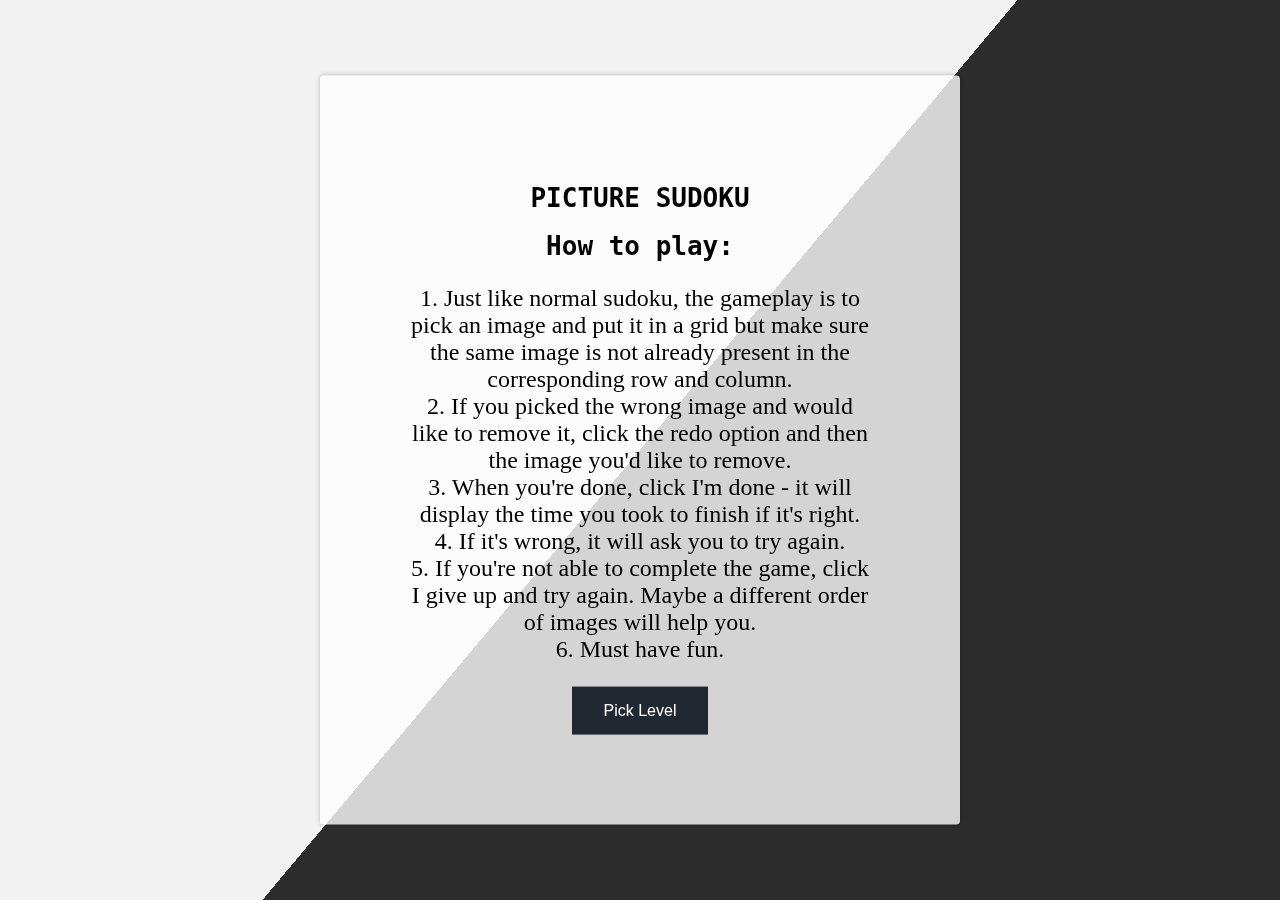
<file: index.html>
<!DOCTYPE html>
<html lang="en" dir="ltr">
  <head>
    <meta charset="utf-8">
    <title>Picture Sudoku</title>
    <link rel="stylesheet" href="home.css">
  </head>
  <body>
    <div class="bg"></div>
<div class="bg bg2"></div>
<div class="bg bg3"></div>
<div class="content">
    <div id="rules">
      <center>
        <h1>PICTURE SUDOKU</h1>
        <h1>How to play:</h1> </center>
        <p>
          1. Just like normal sudoku, the gameplay is to pick an image and put it in a grid but make sure the same image is not already present in the corresponding row and column. <br>
          2. If you picked the wrong image and would like to remove it, click the redo option and then the image you'd like to remove. <br>
          3. When you're done, click I'm done - it will display the time you took to finish if it's right. <br>
          4. If it's wrong, it will ask you to try again. <br>
          5. If you're not able to complete the game, click I give up and try again. Maybe a different order of images will help you. <br>
          6. Must have fun.
</p>
<a href="game.html"><button id="level" name="button">Pick Level</button></a>
</div>
</div>
  </body>
</html>
</file>
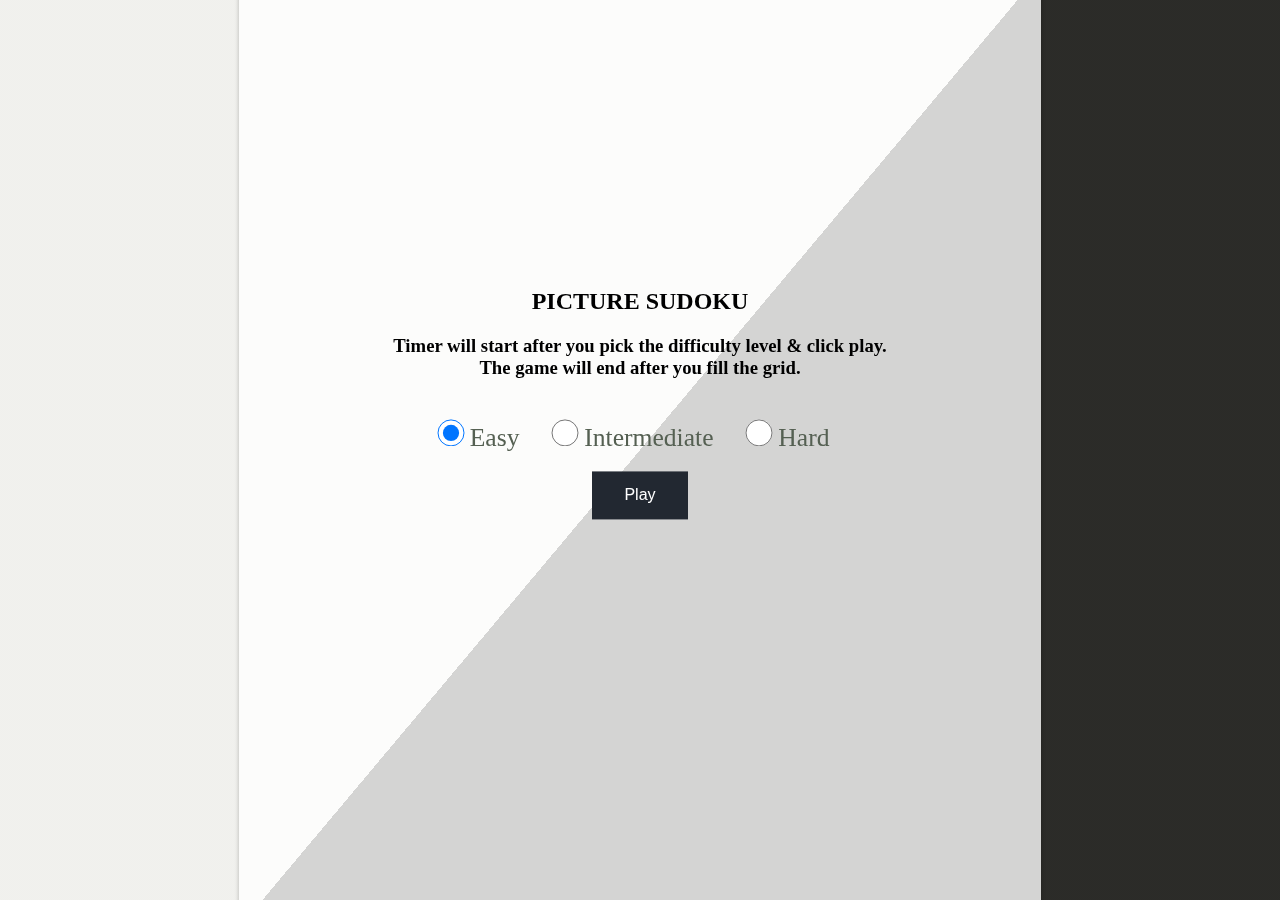
<file: game.html>
<!DOCTYPE html>
<html lang="en" dir="ltr">
  <head>
    <meta charset="utf-8">
    <title>Picture Sudoku</title>
    <link rel="stylesheet" href="style.css">
  </head>
  <body>
    <div class="bg"></div>
<div class="bg bg2"></div>
<div class="bg bg3"></div>
<div class="content">

    <h2 id="title-p"><br><br><br><br><br><br><br><br><br><br><br><br><br><br><br><br>PICTURE SUDOKU</h2>
    <h3 id="tit-p">Timer will start after you pick the difficulty level & click play. <br>
    The game will end after you fill the grid. </h3>
   <span id="display-time"> </span>
    <div id="content">
    <div id="timerr">
      <h1 id="time"></h1>
<div id="choice-diff">
  <label for="easy"><input type="radio" id="easy" name="level" value="easy" checked>Easy</label>

  <label for="int"><input type="radio" id="int" name="level" value="=int">Intermediate</label>

 <label for="hard"><input type="radio" id="hard" name="level" value="hard">Hard</label> <br> <br>
</div>

      <button id="start" name="button">Play</button>
      <button id="stop" name="button">I'm done</button>
      <a href="game.html"><button id="new-game" name="button">New game</button></a>
      <button id="show-ans" name="button">Show answer</button>
       <br> <br>
    </div>
    <div id="game">
      <div id="board"></div>
      <div id="board-ans"></div>
        <div id="image-container">
          <img class="choice" id = "one" src="bai.jpg"> <br>
          <img class="choice" id = "two" src="red.jpg"> <br>
          <img class="choice" id = "three" src="dev.jpg"> <br>
          <img class="choice" id = "four" src="kat.jpg"> <br>
          <img class="choice" id = "five" src="gul.jpg"> <br>
          <img class="choice" id = "six" src="nan.jpg"><br>
          <img class="choice-redo" id="redo" src="redo.png"> <br>

      </div>
     </div>
    </div>
    </div>

    <script src="index.js" charset="utf-8"></script>
  </body>
</html>
</file>
<file: home.css>
input[type=radio] {
    border: 0px;
    width: 2rem;
    height: 2em;
}

label {
  font-size:1.6rem;
  padding-right: 1.3rem;
  color: #556052;
}

label:hover {
  color: #000000;
}

#start{
  background-color: #222831;
 border: none;
 color: white;
 padding: 15px 32px;
 text-align: center;
 text-decoration: none;
 display: inline-block;
 font-size: 16px;
}

#level{
  background-color: #222831;
 border: none;
 color: white;
 padding: 15px 32px;
 text-align: center;
 text-decoration: none;
 display: inline-block;
 font-size: 16px;
}

#start:hover{
  opacity: 0.9;
}

#stop:hover{
  opacity: 0.9;
}

#stop{
background-color: #a20a0a;
 border: none;
 color: white;
 padding: 15px 32px;
 text-align: center;
 text-decoration: none;
 display: inline-block;
 font-size: 16px;
}


p{
 font-size: 1.5rem;
}


html {
  height:100%;
}

body {
  margin:0;
}

.bg {
  animation:slide 3s ease-in-out infinite alternate;
  background-image: linear-gradient(-50deg, #0f0f0f 50%, #f1f1f1 50%);
  bottom:0;
  left:-50%;
  opacity:.5;
  position:fixed;
  right:-50%;
  top:0;
  z-index:-1;
}

.bg2 {
  animation-direction:alternate-reverse;
  animation-duration:4s;
}

.bg3 {
  animation-duration:5s;
}

.content {
  background-color:rgba(255,255,255,.8);
  border-radius:.25em;
  box-shadow:0 0 .25em rgba(0,0,0,.25);
  box-sizing:border-box;
 left:50%;
 padding:10vmin;
 position:fixed;
 text-align:center;
 top:50%;
 transform:translate(-50%, -50%);
}


h1 {
  font-family:monospace;
}

@keyframes slide {
  0% {
    transform:translateX(-25%);
  }
  100% {
    transform:translateX(25%);
  }
}
</file>
<file: style.css>
#game{
  display: flex;
  justify-content: center;
}

#image-container > img {
  border: 1px solid black;
  border-radius: 10%;
  margin-left: 40px;
  /*margin-top: 5px;*/
  width: 5rem;
  height: 5rem;
}


.choice-redo{
  border: 1px solid black;
  border-radius: 10%;
  margin-left: 50px;
  /*margin-top: 5px;*/
  width: 5rem;
  height: 5rem;
  display: flow-root;
  position: relative;
  bottom: 37.7rem;
  left: 0;
}

img{
  width: 5rem;
  height: 5rem;
}

#board, #board-ans{
padding-top: 10px;
margin-top: 10px;
display: flex;
flex-wrap: wrap;
justify-content: center;
align-content: flex-start;
width: 500px;
height: 500px;
}

#board-ans{
  display: none;
}

body{
  text-align: center;
  background-color: #f3f2da;
}

.tile{
border: 1px solid black;
width:5rem;
height: 5rem;
margin: 0px;
}

.image-selected{
  opacity: 0.3;
}

img.incorrect{
background-color: red;
}

#time{
  position:relative;
	font-family:monaco,consolas,"courier new",monospace;
	font-size:3.5rem;
	line-height:0.5;
}

input[type=radio] {
    border: 0px;
    width: 2rem;
    height: 2em;
}

label {
  font-size:1.6rem;
  padding-right: 1.3rem;
  color: #556052;
}

label:hover {
  color: #000000;
}

#start{
  background-color: #222831;
 border: none;
 color: white;
 padding: 15px 32px;
 text-align: center;
 text-decoration: none;
 display: inline-block;
 font-size: 16px;
}

#start:hover{
  opacity: 0.9;
}

#stop:hover,#show-ans:hover,#new-game:hover, #newgame:hover{
  background-color: white;
  color: black;
}

#stop, #show-ans, #new-game, #newgame{
background-color: black;
 border: none;
 color: white;
 padding: 15px 32px;
 text-align: center;
 text-decoration: none;
 display: inline-block;
 font-size: 16px;
 position: relative;
 right: 3.1rem;
}

#stop, #new-game, #show-ans, #newgame{
  display: none;
}



a{
  text-decoration: none;
}
p{
 font-size: 1.5rem;
}


html {
  height:100%;
}

body {
  margin:0;
}

.bg {
  animation:slide 3s ease-in-out infinite alternate;
  background-image: linear-gradient(-50deg, #0f0f0f 50%, #f1f1f1 50%);
  bottom:0;
  left:-50%;
  opacity:.5;
  position:fixed;
  right:-50%;
  top:0;
  z-index:-1;
}

.bg2 {
  animation-direction:alternate-reverse;
  animation-duration:4s;
}

.bg3 {
  animation-duration:5s;
}

.content {
  background-color:rgba(255,255,255,.8);
  border-radius:.25em;
  box-shadow:0 0 .25em rgba(0,0,0,.25);
  box-sizing:border-box;
 left:50%;
 padding:10vmin;
 position:fixed;
 text-align:center;
 top:50%;
 transform:translate(-50%, -47%);
}


h1 {
  font-family:monospace;
}

@keyframes slide {
  0% {
    transform:translateX(-25%);
  }
  100% {
    transform:translateX(25%);
  }
}
</file>
